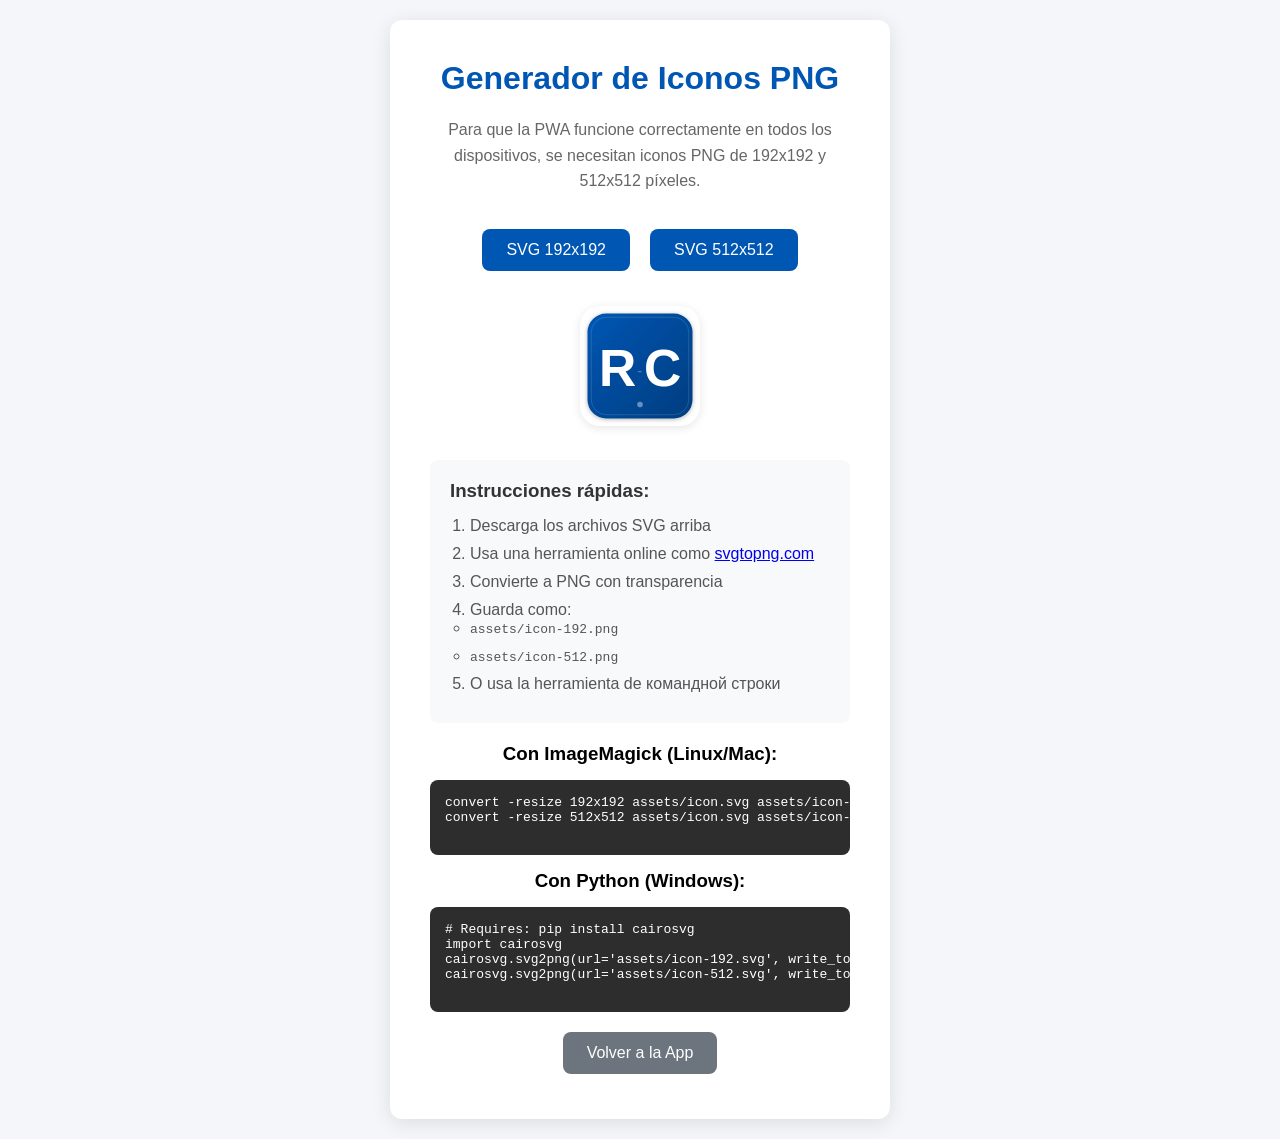
<file: icon-generator.html>
<!DOCTYPE html>
<html lang="es">
<head>
    <meta charset="UTF-8">
    <meta name="viewport" content="width=device-width, initial-scale=1.0">
    <title>Generador de Iconos PNG - Redes Carreras SL</title>
    <style>
        * {
            box-sizing: border-box;
            margin: 0;
            padding: 0;
        }
        body {
            font-family: Arial, sans-serif;
            background: #f4f6f9;
            min-height: 100vh;
            display: flex;
            justify-content: center;
            align-items: center;
            padding: 20px;
        }
        .container {
            background: white;
            padding: 40px;
            border-radius: 12px;
            box-shadow: 0 4px 20px rgba(0,0,0,0.1);
            max-width: 500px;
            text-align: center;
        }
        h1 {
            color: #0056b3;
            margin-bottom: 20px;
        }
        p {
            color: #666;
            margin-bottom: 30px;
            line-height: 1.6;
        }
        .icon-preview {
            margin: 20px 0;
        }
        .icon-preview img {
            width: 100px;
            height: 100px;
            margin: 10px;
            border-radius: 20px;
            box-shadow: 0 2px 10px rgba(0,0,0,0.1);
        }
        .instructions {
            text-align: left;
            background: #f8f9fa;
            padding: 20px;
            border-radius: 8px;
            margin: 20px 0;
        }
        .instructions h3 {
            color: #333;
            margin-bottom: 15px;
        }
        .instructions ol {
            color: #555;
            padding-left: 20px;
        }
        .instructions li {
            margin-bottom: 10px;
        }
        .btn {
            display: inline-block;
            padding: 12px 24px;
            background: #0056b3;
            color: white;
            text-decoration: none;
            border-radius: 8px;
            margin: 5px;
            transition: background 0.3s;
        }
        .btn:hover {
            background: #004494;
        }
        .btn-secondary {
            background: #6c757d;
        }
        .btn-secondary:hover {
            background: #5a6268;
        }
        .download-links {
            display: flex;
            flex-wrap: wrap;
            justify-content: center;
            gap: 10px;
            margin: 20px 0;
        }
    </style>
</head>
<body>
    <div class="container">
        <h1>Generador de Iconos PNG</h1>
        <p>Para que la PWA funcione correctamente en todos los dispositivos, se necesitan iconos PNG de 192x192 y 512x512 píxeles.</p>
        
        <div class="download-links">
            <a href="assets/icon-192.svg" download="icon-192.svg" class="btn">SVG 192x192</a>
            <a href="assets/icon-512.svg" download="icon-512.svg" class="btn">SVG 512x512</a>
        </div>
        
        <div class="icon-preview">
            <img src="assets/icon.svg" alt="Icono RC" style="width: 120px; height: 120px;">
        </div>
        
        <div class="instructions">
            <h3>Instrucciones rápidas:</h3>
            <ol>
                <li>Descarga los archivos SVG arriba</li>
                <li>Usa una herramienta online como <a href="https://svgtopng.com" target="_blank">svgtopng.com</a></li>
                <li>Convierte a PNG con transparencia</li>
                <li>Guarda como:
                    <ul>
                        <li><code>assets/icon-192.png</code></li>
                        <li><code>assets/icon-512.png</code></li>
                    </ul>
                </li>
                <li>O usa la herramienta de командной строки</li>
            </ol>
        </div>
        
        <h3>Con ImageMagick (Linux/Mac):</h3>
        <pre style="background: #2d2d2d; color: #fff; padding: 15px; border-radius: 8px; text-align: left; margin: 15px 0; overflow-x: auto;">
convert -resize 192x192 assets/icon.svg assets/icon-192.png
convert -resize 512x512 assets/icon.svg assets/icon-512.png
        </pre>
        
        <h3>Con Python (Windows):</h3>
        <pre style="background: #2d2d2d; color: #fff; padding: 15px; border-radius: 8px; text-align: left; margin: 15px 0; overflow-x: auto;">
# Requires: pip install cairosvg
import cairosvg
cairosvg.svg2png(url='assets/icon-192.svg', write_to='assets/icon-192.png')
cairosvg.svg2png(url='assets/icon-512.svg', write_to='assets/icon-512.png')
        </pre>
        
        <a href="index.html" class="btn btn-secondary">Volver a la App</a>
    </div>
</body>
</html>
</file>
